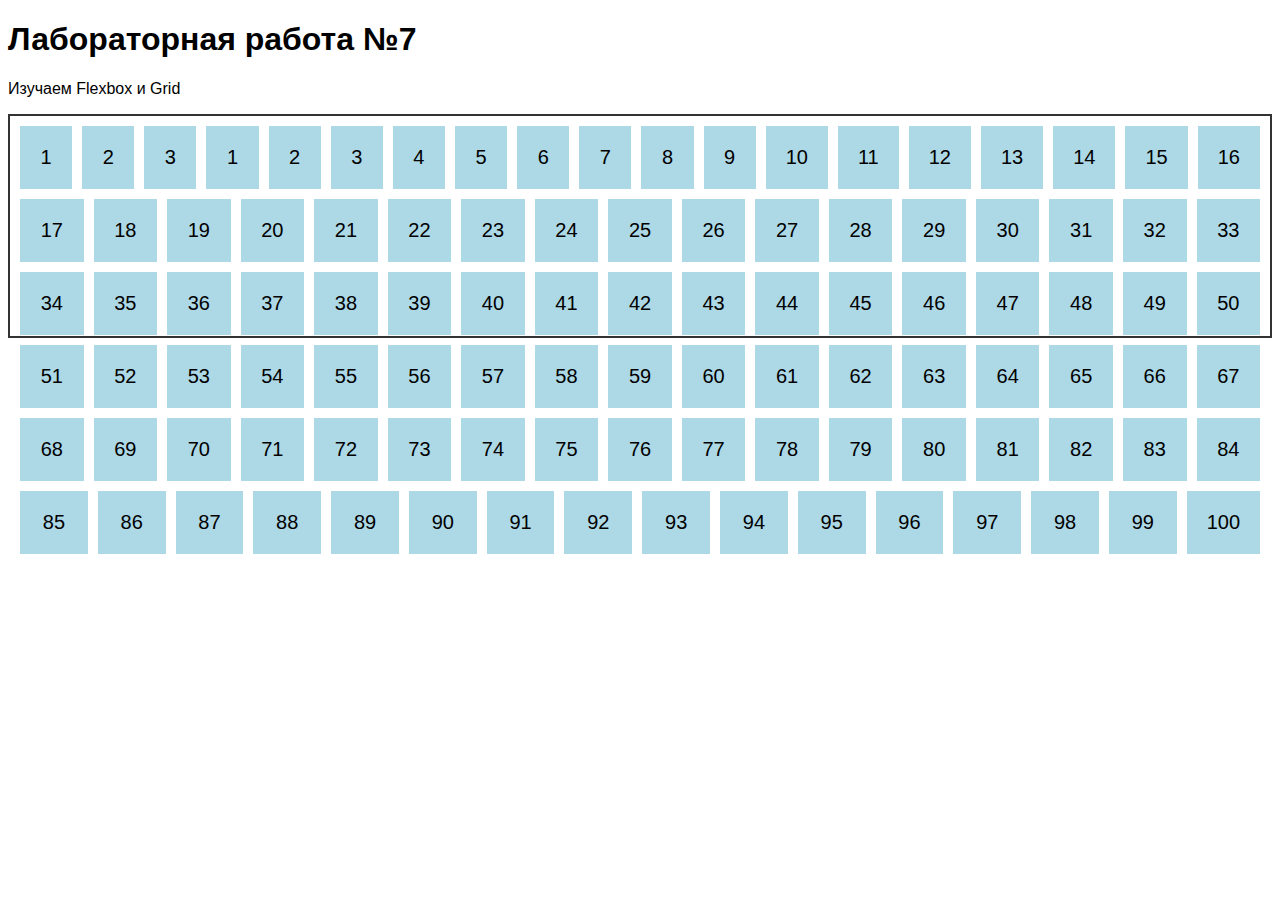
<file: index.html>
<!DOCTYPE html>
<html lang="ru-RU">
<head>
    <meta charset="UTF-8">
    <meta name="viewport" content="width=device-width, initial-scale=1.0">
    <title>Адаптивная верстка: Flexbox и Grid</title>
    <link rel="stylesheet" href="styles.css" />
</head>
<body>
    <h1>Лабораторная работа №7</h1>
    <p>Изучаем Flexbox и Grid</p>
    <div class="container">
        <div class="item">1</div>
        <div class="item">2</div>
        <div class="item">3</div>
        <div class="item">1</div>
        <div class="item">2</div>
        <div class="item">3</div>
        <div class="item">4</div>
        <div class="item">5</div>
        <div class="item">6</div>
        <div class="item">7</div>
        <div class="item">8</div>
        <div class="item">9</div>
        <div class="item">10</div>
        <div class="item">11</div>
        <div class="item">12</div>
        <div class="item">13</div>
        <div class="item">14</div>
        <div class="item">15</div>
        <div class="item">16</div>
        <div class="item">17</div>
        <div class="item">18</div>
        <div class="item">19</div>
        <div class="item">20</div>
        <div class="item">21</div>
        <div class="item">22</div>
        <div class="item">23</div>
        <div class="item">24</div>
        <div class="item">25</div>
        <div class="item">26</div>
        <div class="item">27</div>
        <div class="item">28</div>
        <div class="item">29</div>
        <div class="item">30</div>
        <div class="item">31</div>
        <div class="item">32</div>
        <div class="item">33</div>
        <div class="item">34</div>
        <div class="item">35</div>
        <div class="item">36</div>
        <div class="item">37</div>
        <div class="item">38</div>
        <div class="item">39</div>
        <div class="item">40</div>
        <div class="item">41</div>
        <div class="item">42</div>
        <div class="item">43</div>
        <div class="item">44</div>
        <div class="item">45</div>
        <div class="item">46</div>
        <div class="item">47</div>
        <div class="item">48</div>
        <div class="item">49</div>
        <div class="item">50</div>
        <div class="item">51</div>
        <div class="item">52</div>
        <div class="item">53</div>
        <div class="item">54</div>
        <div class="item">55</div>
        <div class="item">56</div>
        <div class="item">57</div>
        <div class="item">58</div>
        <div class="item">59</div>
        <div class="item">60</div>
        <div class="item">61</div>
        <div class="item">62</div>
        <div class="item">63</div>
        <div class="item">64</div>
        <div class="item">65</div>
        <div class="item">66</div>
        <div class="item">67</div>
        <div class="item">68</div>
        <div class="item">69</div>
        <div class="item">70</div>
        <div class="item">71</div>
        <div class="item">72</div>
        <div class="item">73</div>
        <div class="item">74</div>
        <div class="item">75</div>
        <div class="item">76</div>
        <div class="item">77</div>
        <div class="item">78</div>
        <div class="item">79</div>
        <div class="item">80</div>
        <div class="item">81</div>
        <div class="item">82</div>
        <div class="item">83</div>
        <div class="item">84</div>
        <div class="item">85</div>
        <div class="item">86</div>
        <div class="item">87</div>
        <div class="item">88</div>
        <div class="item">89</div>
        <div class="item">90</div>
        <div class="item">91</div>
        <div class="item">92</div>
        <div class="item">93</div>
        <div class="item">94</div>
        <div class="item">95</div>
        <div class="item">96</div>
        <div class="item">97</div>
        <div class="item">98</div>
        <div class="item">99</div>
        <div class="item">100</div>     
    </div>
</body>
</html>
</file>
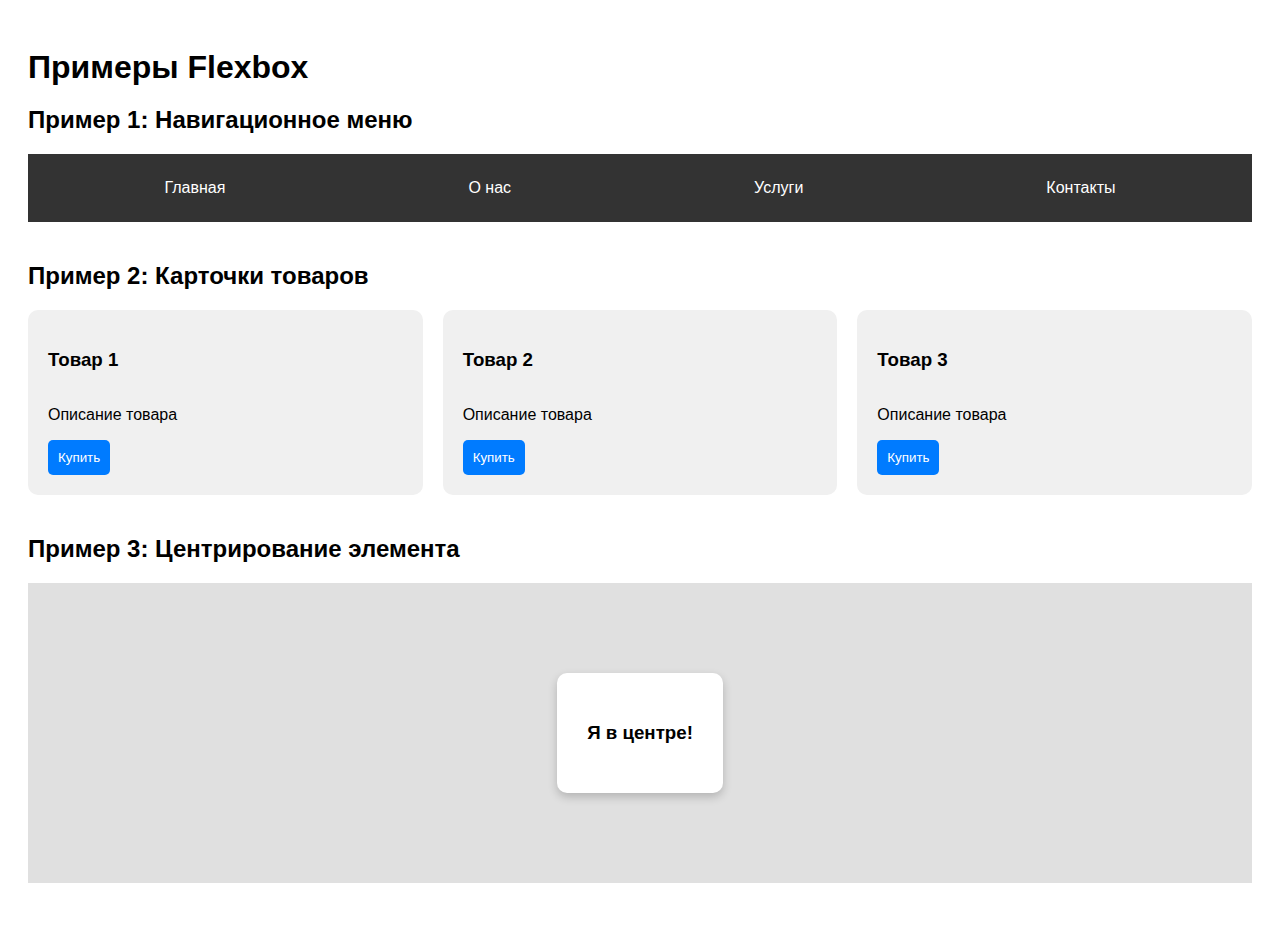
<file: flexbox.html>
<!DOCTYPE html>
<html lang="ru-RU">
<head>
    <meta charset="UTF-8">
    <meta name="viewport" content="width=device-width, initial-scale=1.0">
    <title>Flexbox Examples</title>
    <link rel="stylesheet" href="flexbox.css"/>
</head>
<body>
    <h1>Примеры Flexbox</h1>
    <section>
        <h2>Пример 1: Навигационное меню</h2>
         <nav class="navbar">
            <a href="#">Главная</a>
            <a href="#">О нас</a>
            <a href="#">Услуги</a>
            <a href="#">Контакты</a>
        </nav>
    </section>
    <section>
    <h2>Пример 2: Карточки товаров</h2>
    <div class="cards">
        <div class="card">
            <h3>Товар 1</h3>
            <p>Описание товара</p>
            <button>Купить</button>
        </div>
        <div class="card">
            <h3>Товар 2</h3>
            <p>Описание товара</p>
            <button>Купить</button>
        </div>
        <div class="card">
            <h3>Товар 3</h3>
            <p>Описание товара</p>
            <button>Купить</button>
        </div>
    </div>
    </section>
    <section>
        <h2>Пример 3: Центрирование элемента</h2>
        <div class="centered-box">
            <div class="centered-content">
                <h3>Я в центре!</h3>
            </div>
        </div>
    </section>
</body>
</html>
</file>
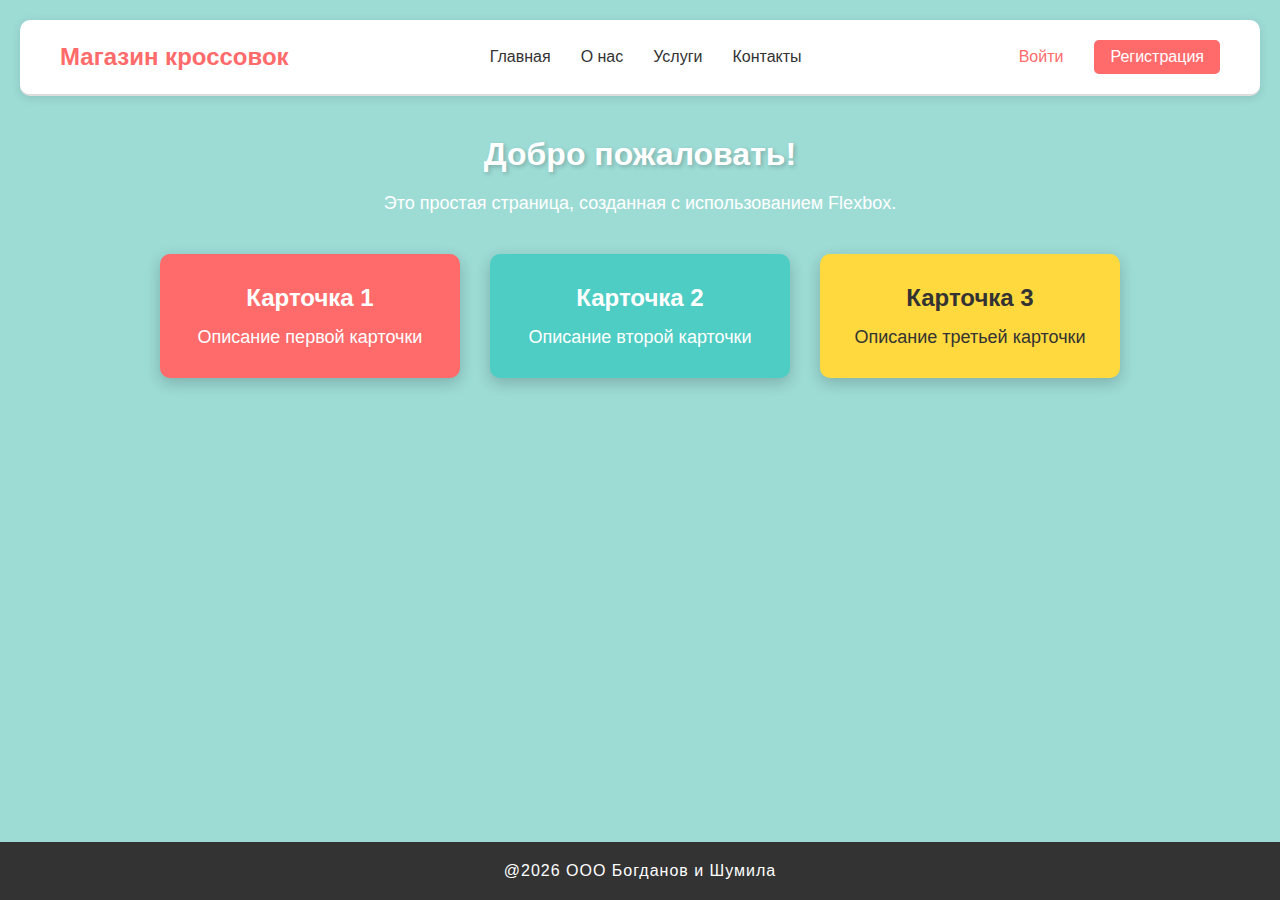
<file: magaz-odezdi.html>
<!DOCTYPE html>
<html lang="ru-RU">
<head>
    <meta charset="UTF-8">
    <meta name="viewport" content="width=device-width, initial-scale=1.0">
    <title>Самостоятельное задание</title>
    <link rel="stylesheet" href="magaz-odezdi.css">
</head>
<body>
    <header class="header">
        <div class="logo">Магазин кроссовок</div>
        <nav class="nav">
            <a href="#">Главная</a>
            <a href="#">О нас</a>
            <a href="#">Услуги</a>
            <a href="#">Контакты</a>
        </nav>
        <div class="auth">
            <a href="#" class="login">Войти</a>
            <a href="#" class="register">Регистрация</a>
        </div>
    </header>

    <main class="main">
        <h1>Добро пожаловать!</h1>
        <p>Это простая страница, созданная с использованием Flexbox.</p>
        
        <div class="cards">
            <div class="card card-1">
                <h3>Карточка 1</h3>
                <p>Описание первой карточки</p>
            </div>
            <div class="card card-2">
                <h3>Карточка 2</h3>
                <p>Описание второй карточки</p>
            </div>
            <div class="card card-3">
                <h3>Карточка 3</h3>
                <p>Описание третьей карточки</p>
            </div>
        </div>
    </main>
    <footer class="footer">
        <p>@2026 ООО Богданов и Шумила</p>
    </footer>
</body>
</html>
</file>
<file: styles.css>
.container{
    display: flex;
    flex-wrap: wrap;
    flex-direction: row;
    justify-content: space-evenly;
    height: 200px;
    align-items: baseline;
    gap: 10px;
}
body{
    font-family: Arial, Helvetica, sans-serif;
}
.container{
    border: 2px solid #333;
    padding: 10px;
}
.item{
    background-color: lightblue;
    border: #000;
    padding: 20px;
    font-size: 20px;
    text-align: center;
}
.item{
    flex-grow: 1;
    flex-basis: 150px;
    flex-shrink: 0;
    flex: 1;
    align-self: flex-end;
}
</file>
<file: flexbox.css>
.navbar{
    display: flex;
    justify-content: space-around;
    background-color: #333;
    padding: 15px;
}
.cards{
    display: flex;
    gap: 20px;
    flex-wrap: wrap;
}
.card{
    flex: 1 1 250px;
    background-color: #f0f0f0;
    padding: 20px;
    border-radius: 10px;
    display: flex;
    flex-direction: column;
}
.card p{
    flex-grow: 1;
}
.card button{
    align-self: flex-start;
    padding: 10px;
    background-color: #007bff;
    color: white;
    border: none;
    border-radius: 5px;
    cursor: pointer;
}
.centered-box{
    display: flex;
    justify-content: center;
    align-items: center;
    height: 300px;
    background-color: #e0e0e0;
}
body{
    font-family: Arial, Helvetica, sans-serif;
    padding: 20px;
}
section{
    margin-bottom: 40px;
}
h1,h2{
    margin-bottom: 20px;
}
.navbar a{
    color: white;
    text-decoration: none;
    padding: 10px 20px;
}
.navbar a:hover{
    background-color: #555;
    border-radius: 5px;
}
.card button:hover{
    background-color: #0056b3;
}
.centered-content{
    background-color: white;
    padding: 30px;
    border-radius: 10px;
    box-shadow: 0 4px 10px rgba(0, 0, 0, 0.2);
}
</file>
<file: magaz-odezdi.css>
* {
    margin: 0;
    padding: 0;
    box-sizing: border-box;
}

body {
    font-family: Arial, sans-serif;
    min-height: 100vh;
    display: flex;
    flex-direction: column;
    background-color: #9ddbd5; 
}

.header {
    display: flex;
    justify-content: space-between;
    align-items: center;
    padding: 20px 40px;
    background-color: white;
    border-bottom: 2px solid #ddd;
    margin: 20px;
    border-radius: 10px;
    box-shadow: 0 2px 10px rgba(0,0,0,0.1);
}

.logo {
    font-size: 24px;
    font-weight: bold;
    color: #FF6B6B;
}

.nav {
    display: flex;
    gap: 30px;
}

.nav a {
    text-decoration: none;
    color: #333;
    font-weight: 500;
}

.nav a:hover {
    color: #FF6B6B;
}

.auth {
    display: flex;
    gap: 15px;
}

.auth a {
    text-decoration: none;
    padding: 8px 16px;
    border-radius: 5px;
}

.login {
    color: #FF6B6B;
}

.register {
    background-color: #FF6B6B;
    color: white;
    border-radius: 5px;
}

.main {
    flex: 1;
    padding: 20px 40px;
    max-width: 1200px;
    margin: 0 auto;
    width: 100%;
}

.main h1 {
    text-align: center;
    margin-bottom: 20px;
    color: white;
    text-shadow: 2px 2px 4px rgba(0,0,0,0.2);
}

.main p {
    text-align: center;
    margin-bottom: 40px;
    color: white;
    font-size: 18px;
}

/* Карточки - Flexbox */
.cards {
    display: flex;
    gap: 30px;
    justify-content: center;
    flex-wrap: wrap;
}

.card {
    flex: 1 1 250px;
    max-width: 300px;
    border-radius: 10px;
    padding: 30px 20px;
    text-align: center;
    box-shadow: 0 5px 15px rgba(0,0,0,0.2);
    transition: transform 0.3s;
}

.card:hover {
    transform: translateY(-5px);
}

.card-1 {
    background-color: #FF6B6B; 
    color: white;
}

.card-2 {
    background-color: #4ECDC4; 
    color: white;
}

.card-3 {
    background-color: #FFD93D; 
    color: #333;
}

.card h3 {
    margin-bottom: 15px;
    font-size: 24px;
}

.card p {
    color: inherit;
    margin-bottom: 0;
}

.footer {
    background-color: #333;
    color: white;
    text-align: center;
    padding: 20px;
    margin-top: auto;
}

.footer p {
    font-size: 16px;
    letter-spacing: 1px;
}

@media (max-width: 768px) {
    .header {
        flex-direction: column;
        gap: 15px;
        text-align: center;
    }
    
    .nav {
        flex-wrap: wrap;
        justify-content: center;
    }
    
    .cards {
        flex-direction: column;
        align-items: center;
    }
    
    .card {
        width: 100%;
        max-width: 400px;
    }
}
</file>
